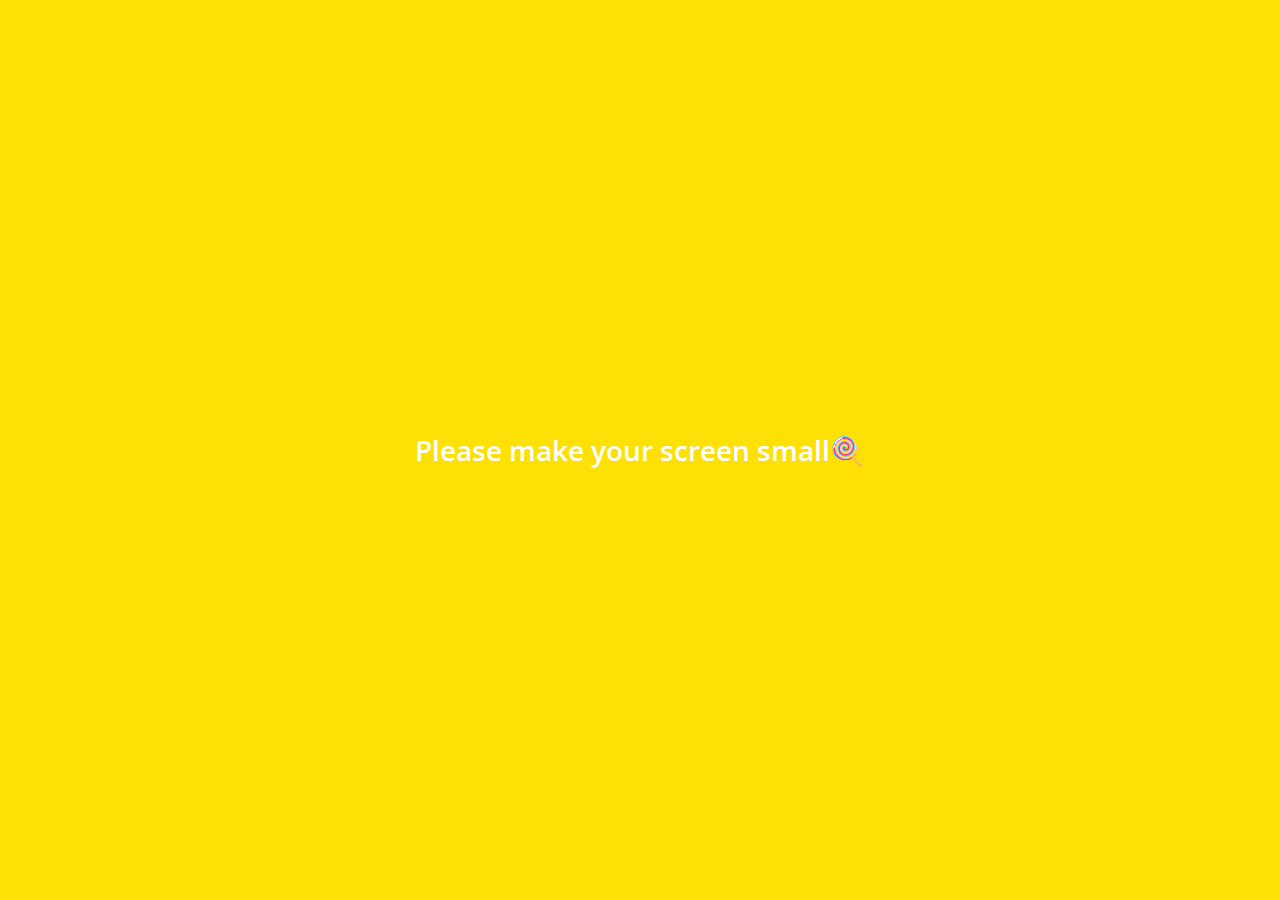
<file: index.html>
<!DOCTYPE html>
<html lang="en">
  <head>
    <meta charset="UTF-8" />
    <meta name="viewport" content="width=device-width, initial-scale=1.0" />
    <link
      rel="stylesheet"
      href="https://use.fontawesome.com/releases/v5.13.0/css/all.css"
      integrity="sha384-Bfad6CLCknfcloXFOyFnlgtENryhrpZCe29RTifKEixXQZ38WheV+i/6YWSzkz3V"
      crossorigin="anonymous"
    />
    <link rel="stylesheet" href="css/styles.css" />
    <title>Chats | Kakao Clone</title>
  </head>
  <body>
    <div class="status-bar">
      <div class="status-bar__column">
        <span class="status-bar__clock">10:50</span>
      </div>
      <div class="status-bar__column">
        <i class="fas fa-clock"></i>
        <i class="fas fa-volume-mute"></i>
        <i class="fas fa-wifi"></i>
        <span class="status-bar__battery-level">100%</span>
        <i class="fas fa-battery-full"></i>
      </div>
    </div>
    <header class="header">
      <div class="header__header-column">
        <h1 class="header__title">Chats</h1>
      </div>
      <div class="header__header-column">
        <span class="header__icon">
          <i class="fas fa-search"></i>
        </span>
        <span class="header__icon">
          <i class="far fa-comment"></i>
        </span>
        <span class="header__icon">
          <i class="fas fa-cog"></i>
        </span>
      </div>
    </header>
    <main class="chats">
      <ul class="chats__list">
        <li class="chats__chat chat">
          <a href="chat.html">
            <div class="chats__chat friend friend--lg">
              <div class="friend__column">
                <img src="images/satomi.jpg" alt="" class="m-avatar friend__avatar" />
                <div class="friend__content">
                  <span class="friend__name">
                    さとみ
                  </span>
                  <span class="friend__bottom-text">
                    忍者
                  </span>
                </div>
              </div>
              <div class="friend__column">
               <span class="chat__timestamp">
                 May 8
               </span>
                </div>
              </div>
            </div>
          </a>
        </li>
      </ul>
    </main>
    <nav class="nav">
      <ul class="nav__list">
        <li class="nav__list-item">
          <a href="friends.html" class="nav__list-link">
            <i class="far fa-user"></i>
          </a>
        </li>
        <li class="nav__list-item">
          <a href="index.html" class="nav__list-link">
            <div class="nav__badge">1</div>
            <i class="fas fa-comment"></i>
          </a>
        </li>
        <li class="nav__list-item">
          <a href="find.html" class="nav__list-link">
            <i class="fas fa-search"></i>
          </a>
        </li>
        <li class="nav__list-item">
          <a href="more.html" class="nav__list-link">
            <i class="fas fa-ellipsis-h"></i>
          </a>
        </li>
      </ul>
    </nav>
    <div class="bigScreen">
      <span class="bigScreen__text">Please make your screen small🍭</span>
    </div>
  </body>
</html>
</file>
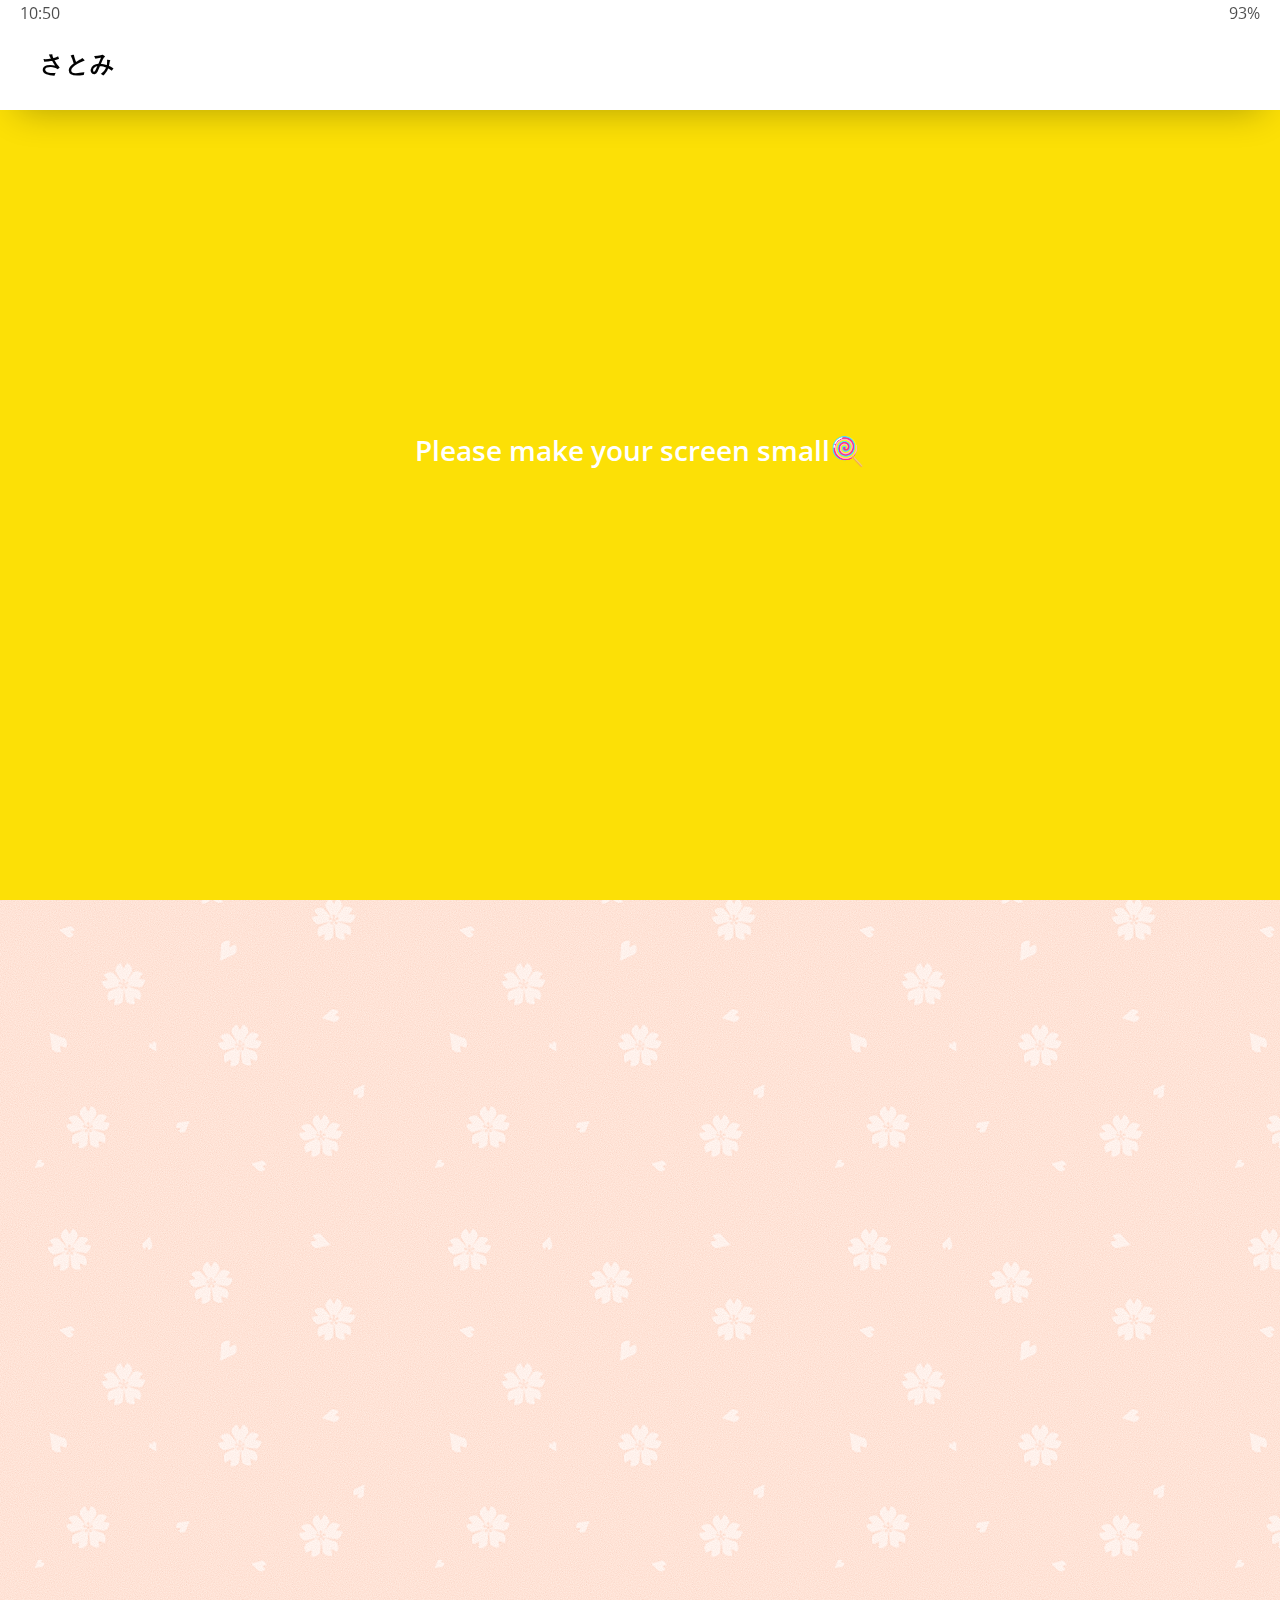
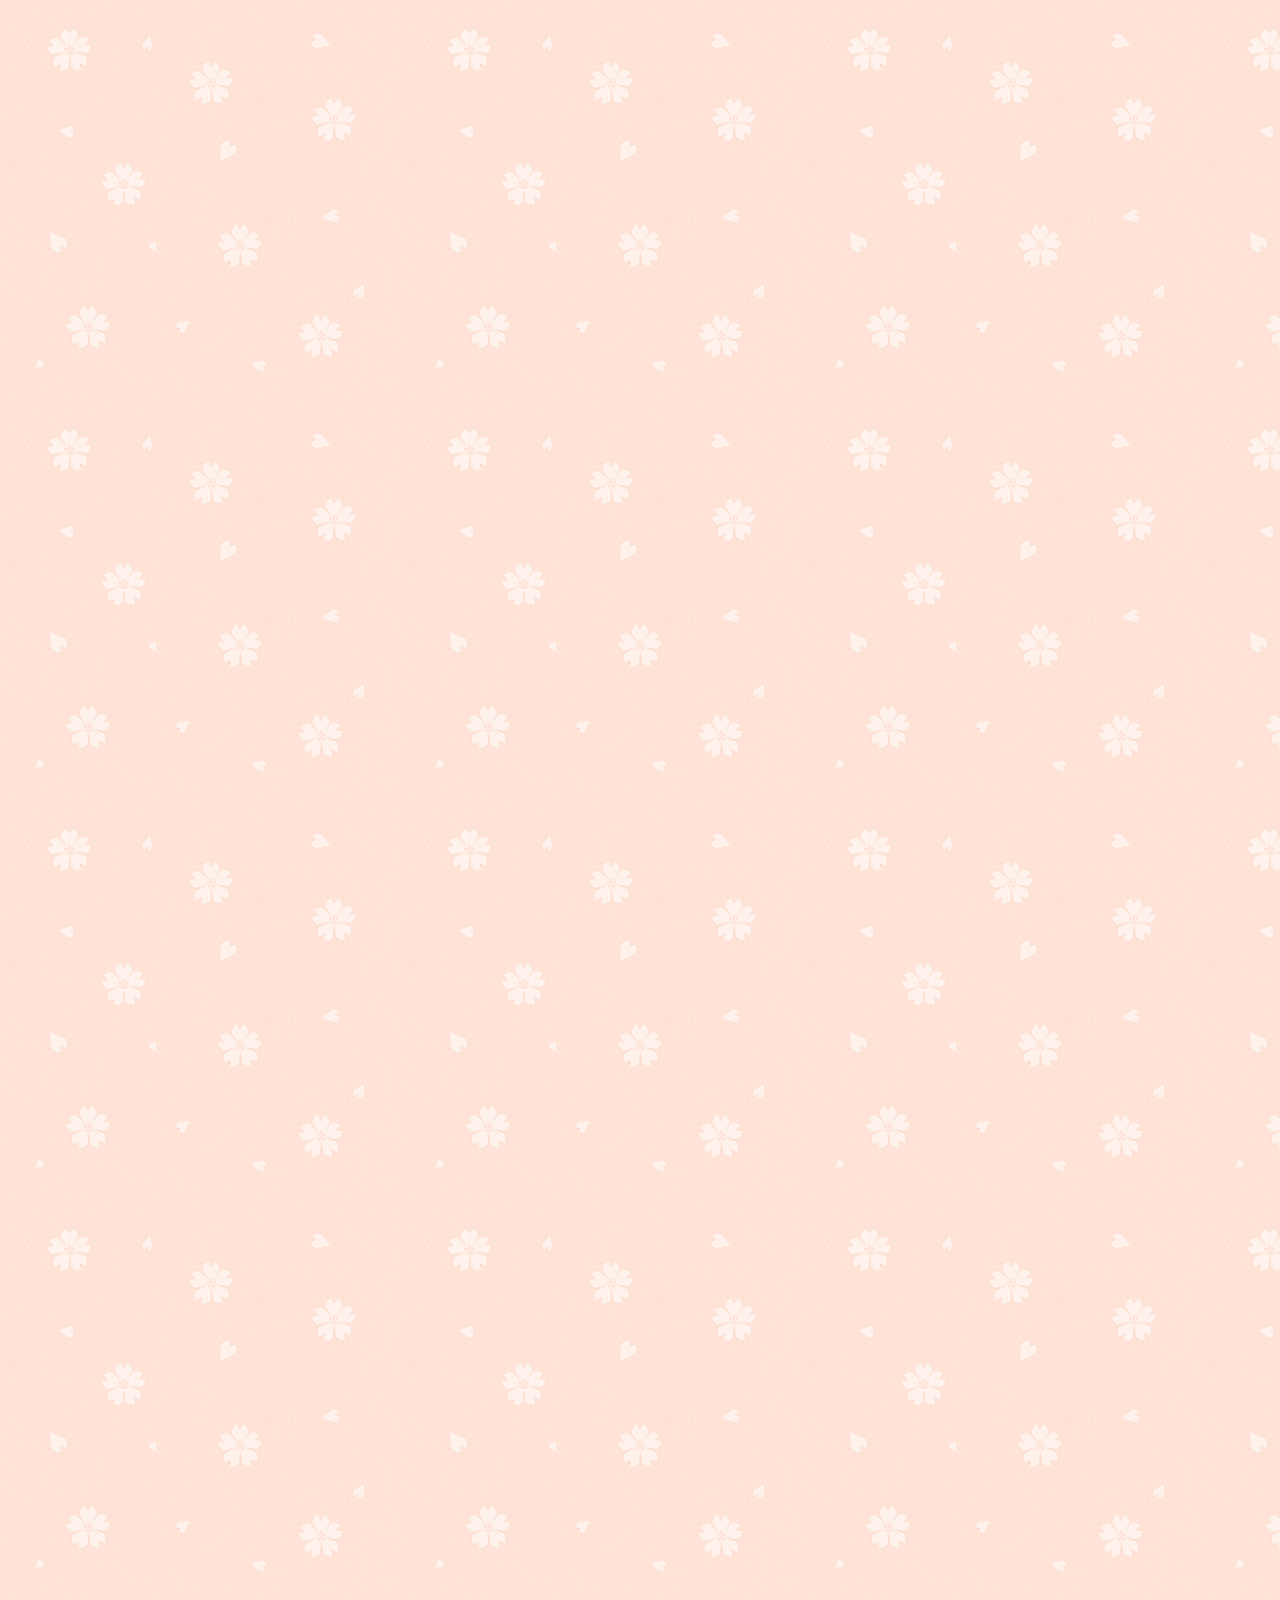
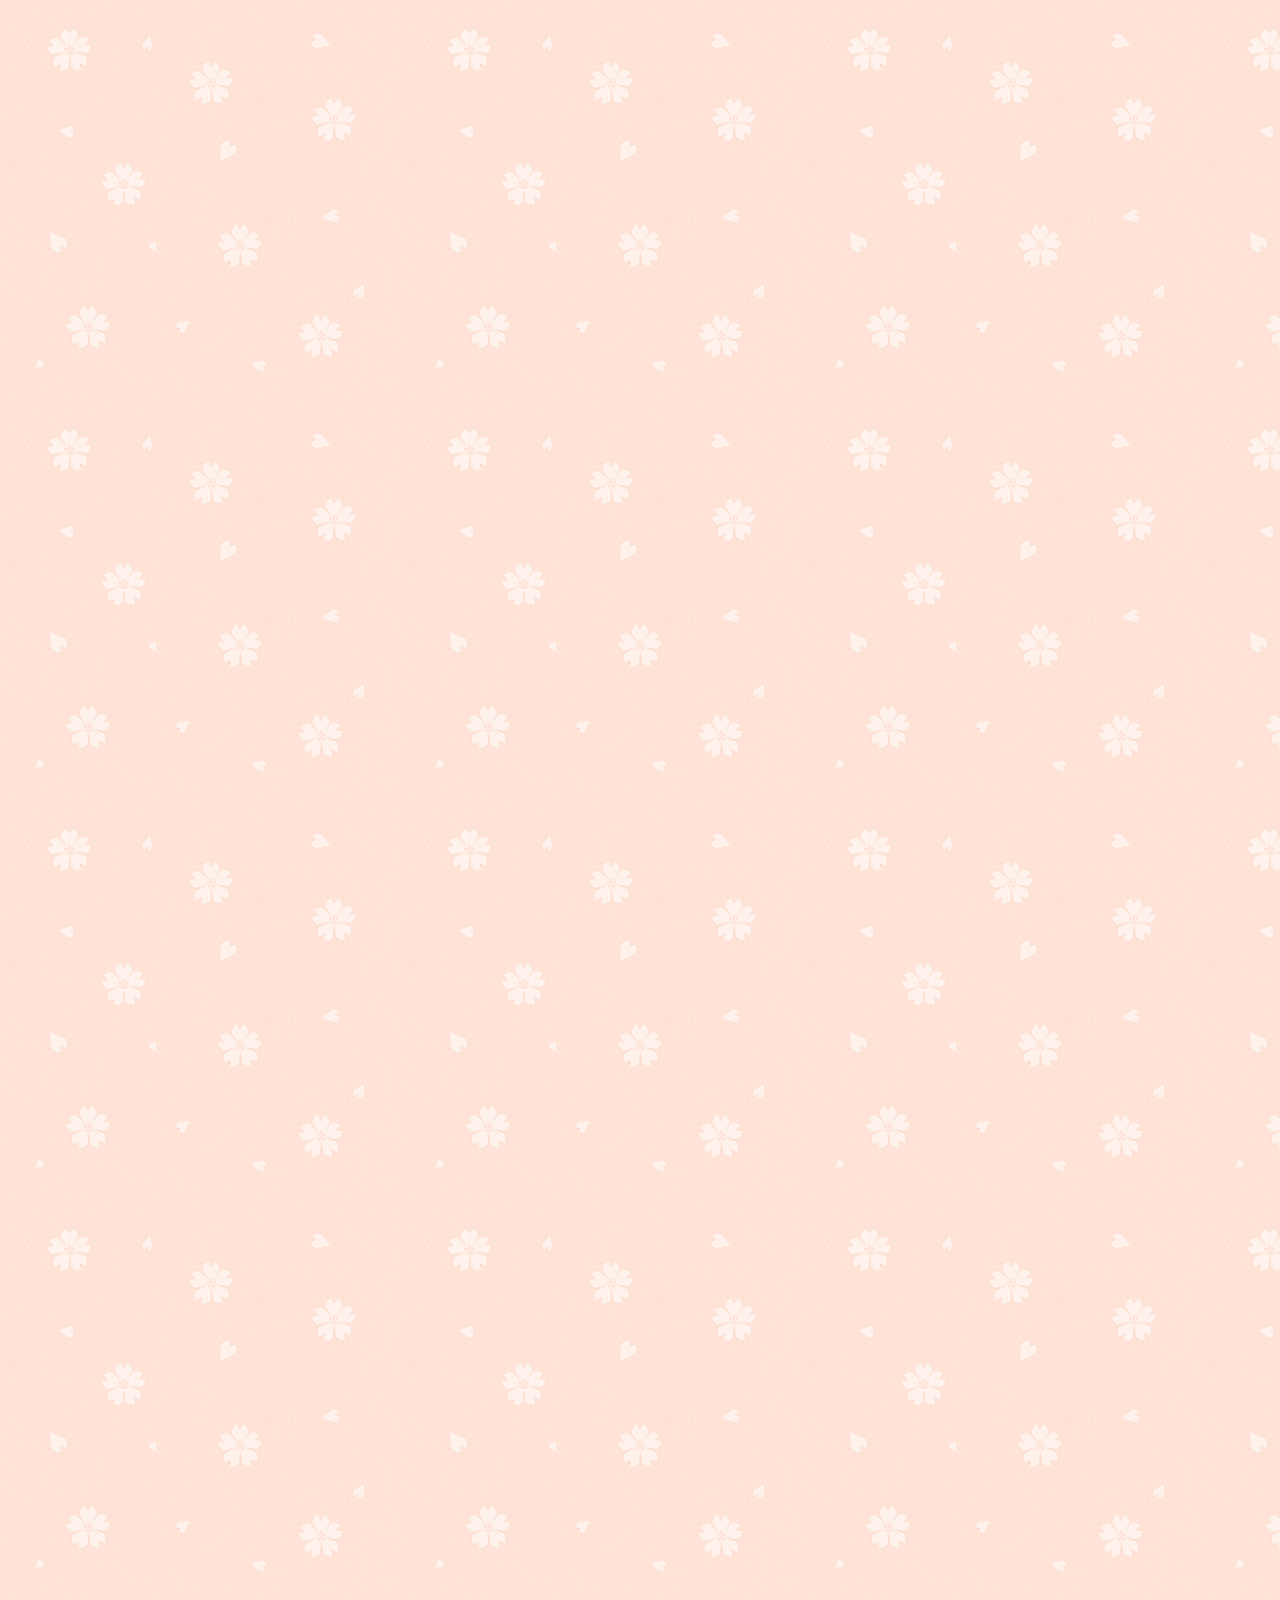
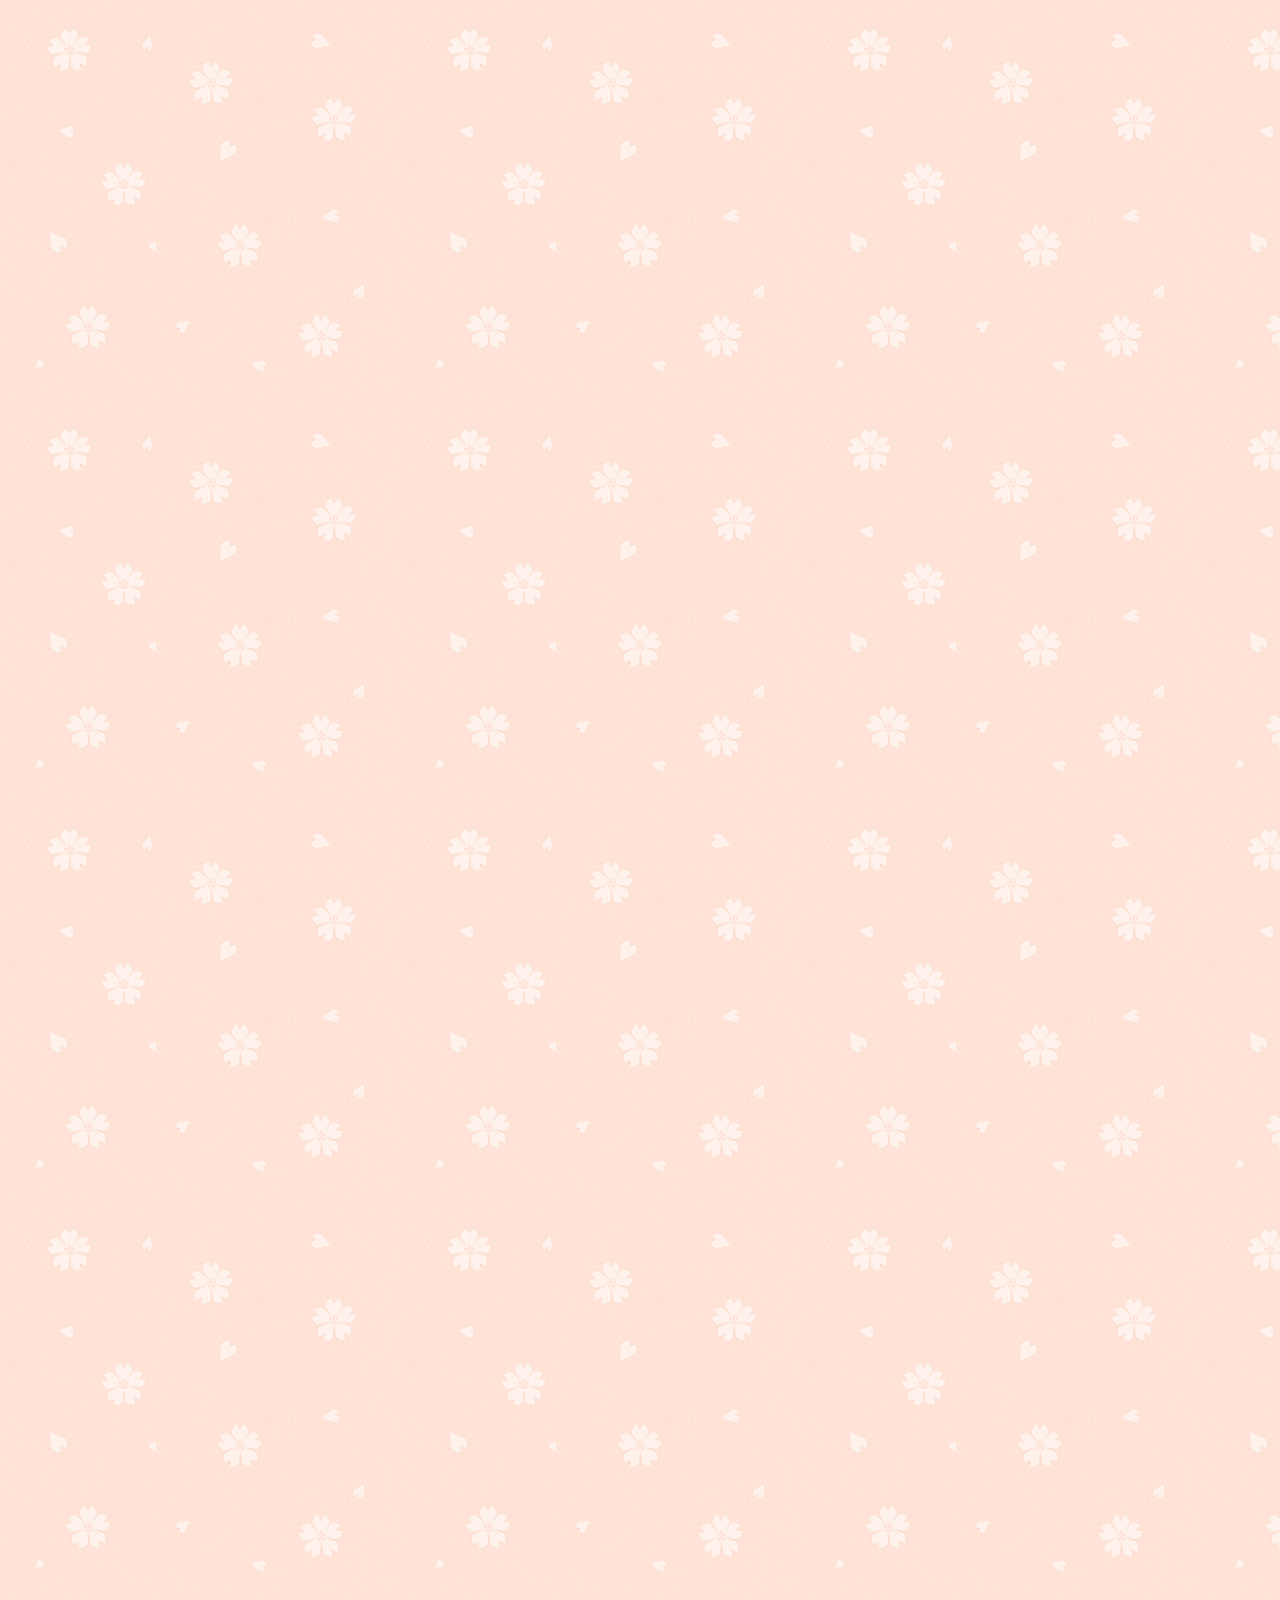
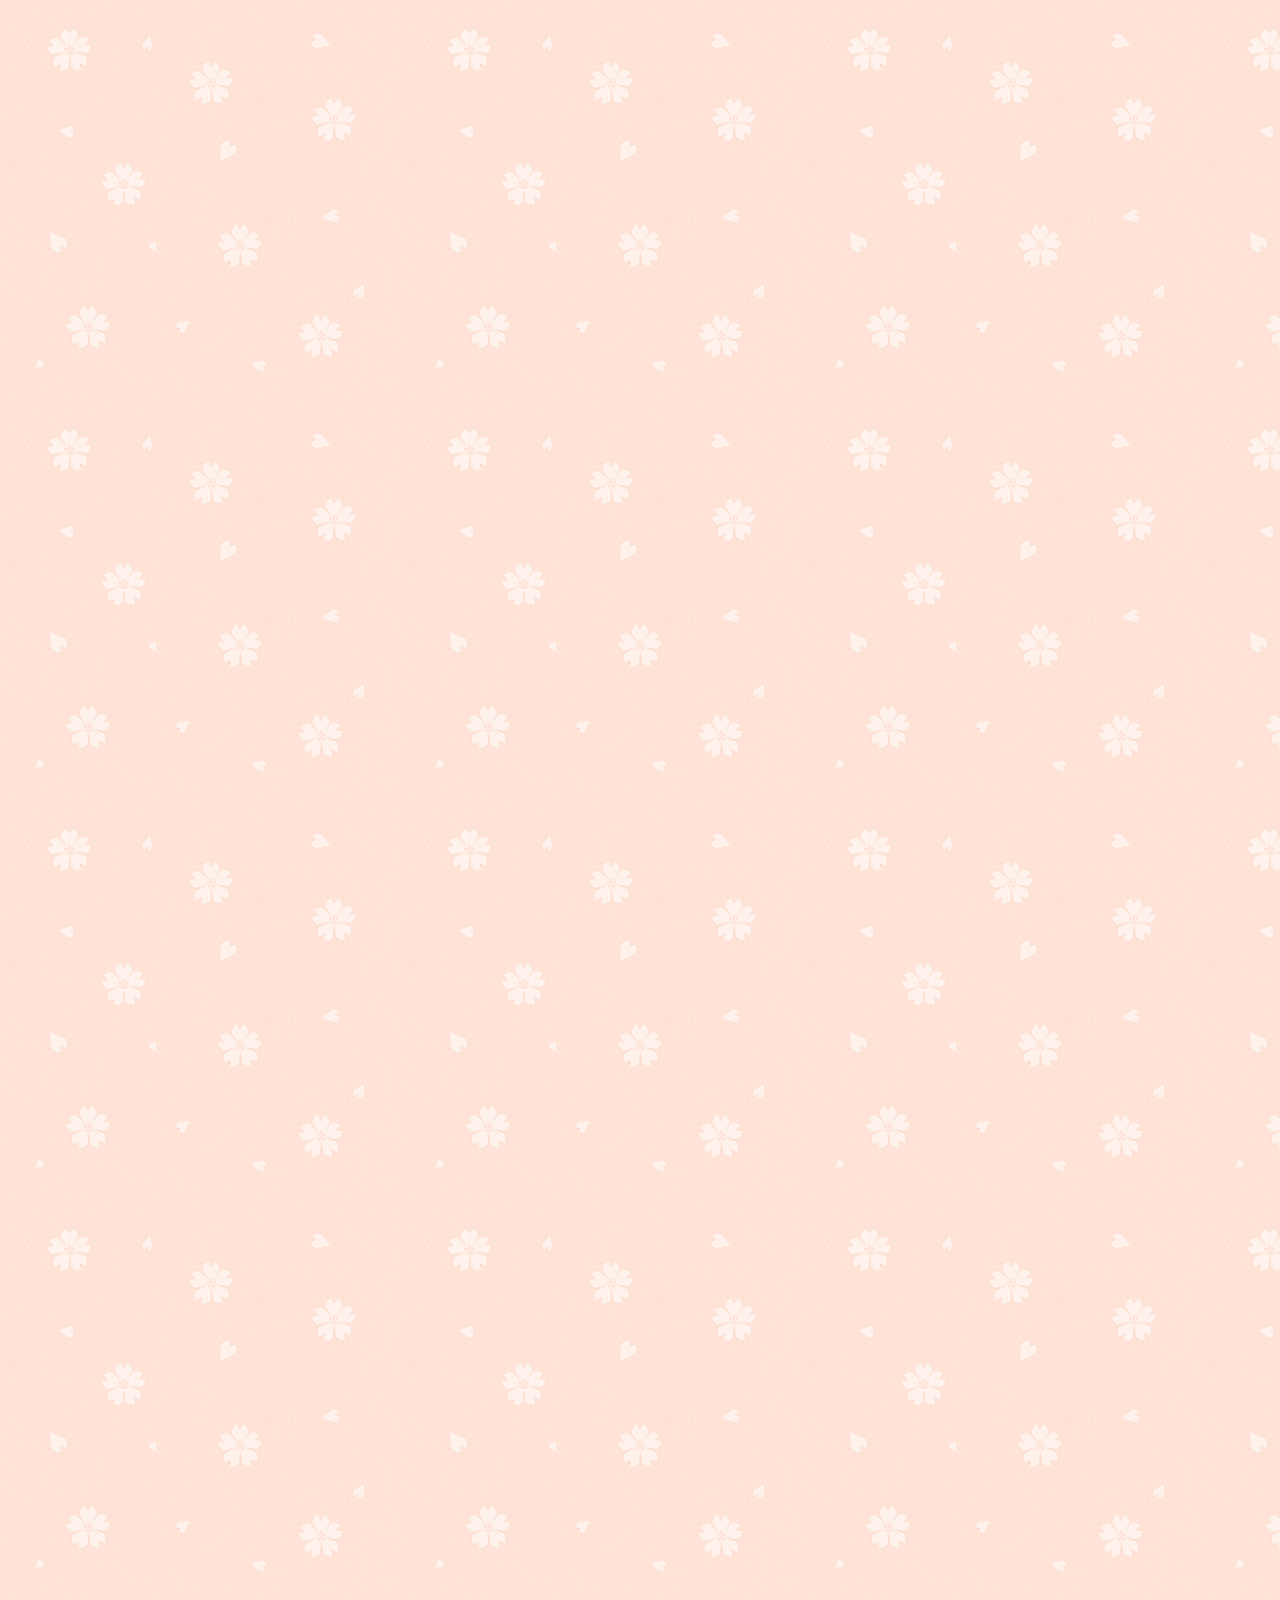
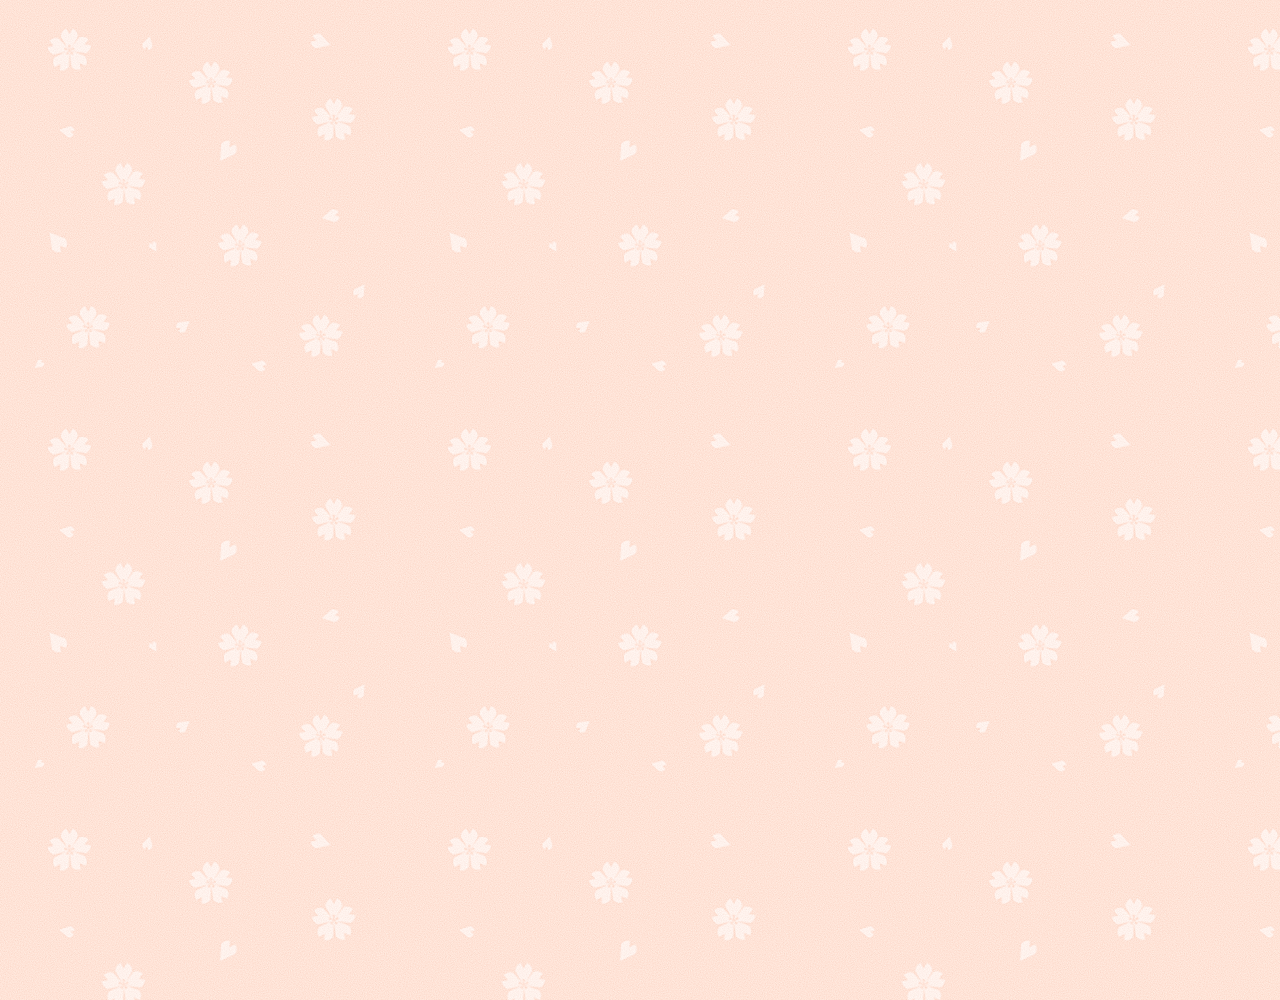
<file: chat.html>
<!DOCTYPE html>
<html lang="en">
  <head>
    <meta charset="UTF-8" />
    <meta name="viewport" content="width=device-width, initial-scale=1.0" />
    <link
      rel="stylesheet"
      href="https://use.fontawesome.com/releases/v5.13.0/css/all.css"
      integrity="sha384-Bfad6CLCknfcloXFOyFnlgtENryhrpZCe29RTifKEixXQZ38WheV+i/6YWSzkz3V"
      crossorigin="anonymous"
    />
    <link rel="stylesheet" href="css/styles.css" />
    <title>Chat | Kakao Clone</title>
  </head>
  <body class="chats-body">
    <div class="header-wrapper">
      <div class="status-bar">
        <div class="status-bar__column">
          <span class="status-bar__clock">10:50</span>
        </div>
        <div class="status-bar__column">
          <i class="fas fa-clock"></i>
          <i class="fas fa-volume-mute"></i>
          <i class="fas fa-wifi"></i>
          <span class="status-bar__battery-level">93%</span>
          <i class="fas fa-battery-full"></i>
        </div>
      </div>
      <header class="header">
        <div class="header__header-column">
          <a href="index.html" class="header__back-btn">
            <i class="fas fa-arrow-left"></i>
          </a>
          <h1 class="header__title">さとみ</h1>
        </div>
        <div class="header__header-column">
          <span class="header__icon">
            <i class="fas fa-search"></i>
          </span>
          <span class="header__icon">
            <i class="fas fa-bars"></i>
          </span>
        </div>
      </header>
    </div>
    <main class="chat-screen">
      <ul class="chat__messages">
        <span class="chat__timestamp">
          Friday, May 11, 2020
        </span>
        <li class="incoming-message message">
          <img
            src="images/satomi.jpg"
            alt=""
            class="g-avatar message__avatar"
          />
          <div class="message__content">
            <span class="message__bubble">どこ?</span>
            <span class="message__author">さとみ</span>
          </div>
        </li>
        <li class="sent-message message">
          <div class="message__content">
            <span class="message__bubble">あんたの部屋ですよ。</span>
          </div>
        </li>
        <li class="incoming-message message">
          <img
            src="images/satomi.jpg"
            alt=""
            class="g-avatar message__avatar"
          />
          <div class="message__content">
            <span class="message__bubble">ほんま？</span>
            <span class="message__author">さとみ</span>
          </div>
        </li>
        <li class="sent-message message">
          <div class="message__content">
            <span class="message__bubble">うん</span>
          </div>
        </li>
      </ul>
    </main>
    <div class="chat__write-container">
      <input type="text" placeholder="Send message" class="chat__write" />
      <div class="chat__icon-left chat__icon">
        <i class="far fa-plus-square"></i>
      </div>
      <div class="chat__icon-right chat__icon">
        <span class="chat__write-icon">
          <i class="far fa-smile-wink"></i>
        </span>
        <span class="chat__write-icon">
          <i class="fas fa-microphone"></i>
        </span>
      </div>
    </div>
    <div class="bigScreen">
      <span class="bigScreen__text">Please make your screen small🍭</span>
    </div>
  </body>
</html>
</file>
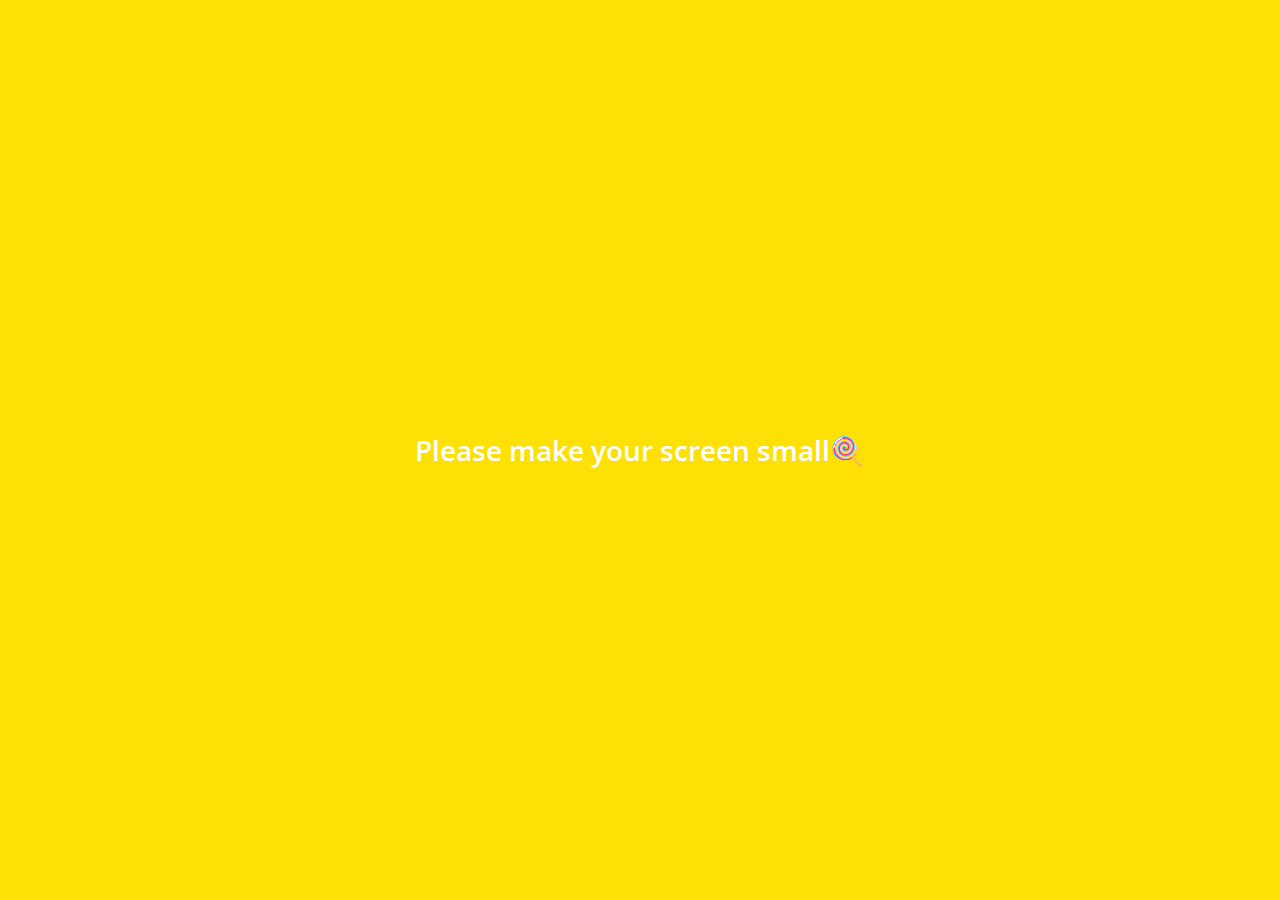
<file: settings.html>
<!DOCTYPE html>
<html lang="en">
  <head>
    <meta charset="UTF-8" />
    <meta name="viewport" content="width=device-width, initial-scale=1.0" />
    <link
      rel="stylesheet"
      href="https://use.fontawesome.com/releases/v5.13.0/css/all.css"
      integrity="sha384-Bfad6CLCknfcloXFOyFnlgtENryhrpZCe29RTifKEixXQZ38WheV+i/6YWSzkz3V"
      crossorigin="anonymous"
    />
    <link rel="stylesheet" href="css/styles.css" />
    <title>Settings | Kakao Clone</title>
  </head>
  <body>
    <div class="status-bar">
      <div class="status-bar__column">
        <span class="status-bar__clock">10:50</span>
      </div>
      <div class="status-bar__column">
        <i class="fas fa-clock"></i>
        <i class="fas fa-volume-mute"></i>
        <i class="fas fa-wifi"></i>
        <span class="status-bar__battery-level">100%</span>
        <i class="fas fa-battery-full"></i>
      </div>
    </div>
    <header class="header">
      <div class="header__header-column">
        <a href="more.html" class="header__back-btn">
          <i class="fas fa-arrow-left"></i>
        </a>
        <h1 class="header__title">Settings</h1>
      </div>
      <div class="header__header-column">
        <span class="header__icon">
          <i class="fas fa-search"></i>
        </span>
      </div>
    </header>
    <main class="settings">
      <section class="settings__sections">
        <ul class="settings__list">
          <li class="settings__setting">
            <span class="settings__icon">
              <i class="fas fa-lock"></i>
            </span>
            <span class="settings__title">Privacy</span>
          </li>
          <li class="settings__setting">
            <span class="settings__icon">
              <i class="far fa-bell"></i>
            </span>
            <span class="settings__title">Notifications</span>
          </li>
          <li class="settings__setting">
            <span class="settings__icon">
              <i class="far fa-user"></i>
            </span>
            <span class="settings__title">Friends</span>
          </li>
        </ul>
      </section>
      <section class="settings__sections">
        <ul class="settings__list">
          <li class="settings__setting">
            <span class="settings__icon">
              <i class="fas fa-lock"></i>
            </span>
            <span class="settings__title">Privacy</span>
          </li>
          <li class="settings__setting">
            <span class="settings__icon">
              <i class="far fa-bell"></i>
            </span>
            <span class="settings__title">Notifications</span>
          </li>
          <li class="settings__setting">
            <span class="settings__icon">
              <i class="far fa-user"></i>
            </span>
            <span class="settings__title">Friends</span>
          </li>
        </ul>
      </section>
    </main>
    <div class="bigScreen">
      <span class="bigScreen__text">Please make your screen small🍭</span>
    </div>
  </body>
</html>
</file>
<file: css/styles.css>
@import url("https://fonts.googleapis.com/css2?family=Open+Sans:wght@300;400;600&display=swap");
@import "reset.css";
@import "status-bar.css";
@import "header.css";
@import "nav-bar.css";
@import "friend.css";
@import "friends.css";
@import "find.css";
@import "more.css";
@import "settings.css";
@import "chat.css";
@import "mobile.css";

* {
  box-sizing: border-box;
}

body {
  backgorund-color: white;
  padding: 10px 20px;
  color: #020202;
  font-family: "Open Sans";
}

a {
  color: inherit;
  text-decoration: none;
}

@keyframes fadeIn {
  from {
    opacity: 0;
    transform: translateY(50px);
  }
  to {
    opacity: 1;
    transform: none;
  }
}

main {
  animation: fadeIn 0.5s ease-in-out;
}
</file>
